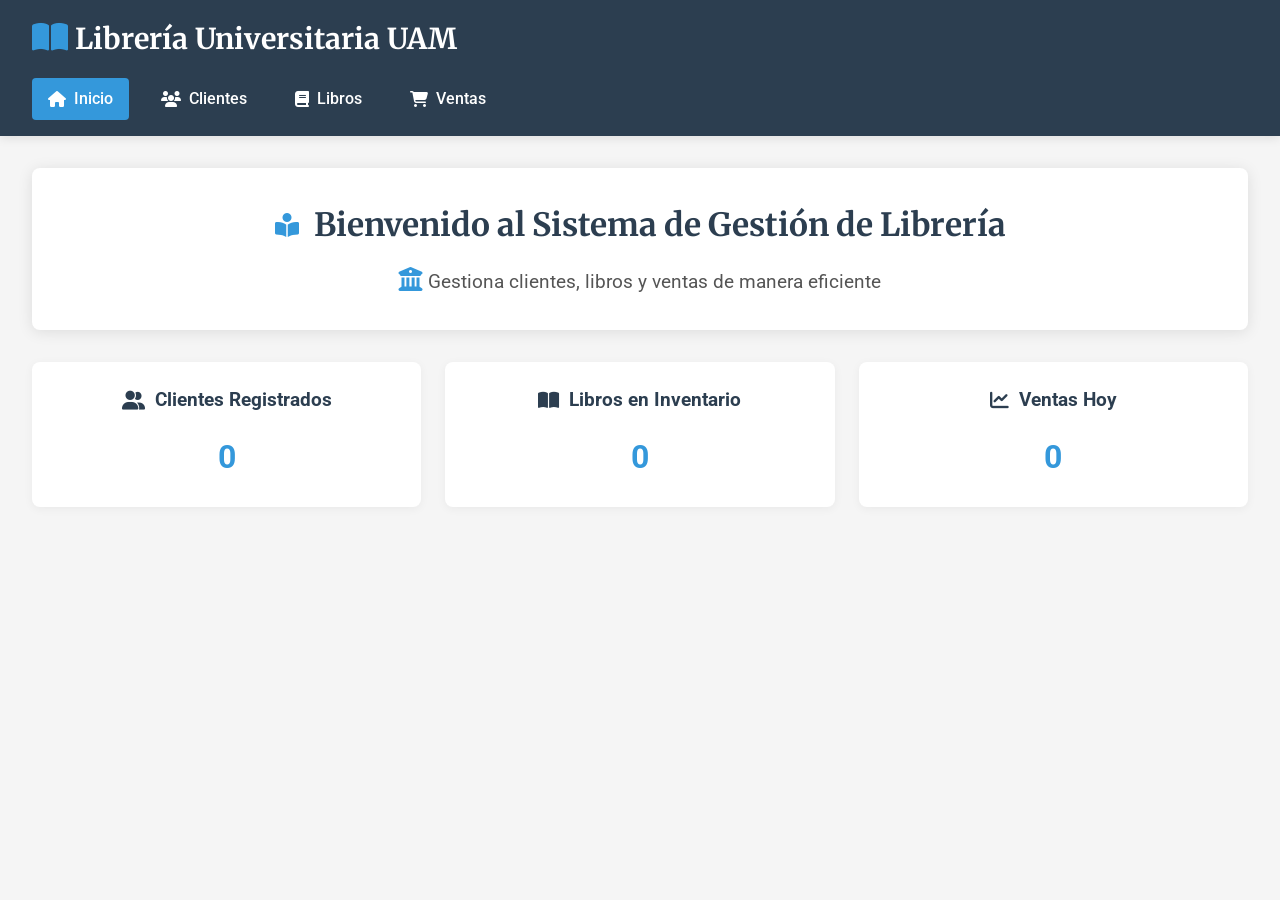
<file: src/main/resources/Static/index.html>
<!DOCTYPE html>
<html lang="es">
<head>
    <meta charset="UTF-8">
    <meta name="viewport" content="width=device-width, initial-scale=1.0">
    <title>Librería Universitaria UAM</title>
    <link href="https://fonts.googleapis.com/css2?family=Roboto:wght@300;400;500;700&family=Merriweather:wght@700&display=swap" rel="stylesheet">
    <link rel="stylesheet" href="https://cdnjs.cloudflare.com/ajax/libs/font-awesome/6.4.0/css/all.min.css">
    <style>
        :root {
            --primary-color: #2c3e50;
            --secondary-color: #3498db;
            --accent-color: #e74c3c;
            --light-color: #ecf0f1;
            --dark-color: #2c3e50;
            --success-color: #2ecc71;
        }

        * {
            box-sizing: border-box;
            margin: 0;
            padding: 0;
        }

        body {
            font-family: 'Roboto', sans-serif;
            background-color: #f5f5f5;
            color: #333;
            line-height: 1.6;
        }

        header {
            background: linear-gradient(135deg, var(--primary-color), var(--dark-color));
            color: white;
            padding: 1rem 2rem;
            box-shadow: 0 2px 10px rgba(0,0,0,0.1);
            position: sticky;
            top: 0;
            z-index: 100;
        }

        .logo-container {
            display: flex;
            align-items: center;
            gap: 15px;
        }

        .logo-container img {
            height: 50px;
        }

        .logo-container h1 {
            font-family: 'Merriweather', serif;
            font-size: 1.8rem;
            margin: 0;
            color: white;
        }

        .logo-container i {
            font-size: 2rem;
            color: var(--secondary-color);
        }

        nav {
            margin-top: 1rem;
        }

        nav ul {
            display: flex;
            list-style: none;
            padding: 0;
            margin: 0;
            gap: 1rem;
        }

        nav li a {
            color: white;
            text-decoration: none;
            padding: 0.5rem 1rem;
            border-radius: 4px;
            transition: all 0.3s ease;
            display: flex;
            align-items: center;
            gap: 8px;
            font-weight: 500;
        }

        nav li a:hover, nav li a.active {
            background-color: var(--secondary-color);
        }

        main {
            padding: 2rem;
            max-width: 1400px;
            margin: 0 auto;
        }

        .content-section {
            display: none;
        }

        .content-section.active {
            display: block;
        }

        .welcome-banner {
            background-color: white;
            padding: 2rem;
            border-radius: 8px;
            box-shadow: 0 2px 15px rgba(0,0,0,0.1);
            margin-bottom: 2rem;
            text-align: center;
        }

        .welcome-banner h2 {
            font-family: 'Merriweather', serif;
            color: var(--primary-color);
            font-size: 2rem;
            margin-bottom: 1rem;
            display: flex;
            align-items: center;
            justify-content: center;
            gap: 15px;
        }

        .welcome-banner p {
            font-size: 1.2rem;
            color: #555;
        }

        .welcome-banner i {
            color: var(--secondary-color);
            font-size: 1.5rem;
        }

        .stats-container {
            display: grid;
            grid-template-columns: repeat(auto-fit, minmax(300px, 1fr));
            gap: 1.5rem;
            margin-bottom: 2rem;
        }

        .stat-card {
            background-color: white;
            padding: 1.5rem;
            border-radius: 8px;
            box-shadow: 0 2px 10px rgba(0,0,0,0.05);
            text-align: center;
            transition: transform 0.3s ease;
        }

        .stat-card:hover {
            transform: translateY(-5px);
        }

        .stat-card h3 {
            color: var(--primary-color);
            margin-bottom: 1rem;
            display: flex;
            align-items: center;
            justify-content: center;
            gap: 10px;
        }

        .stat-card p {
            font-size: 2rem;
            font-weight: 700;
            color: var(--secondary-color);
        }

        .section-header {
            display: flex;
            justify-content: space-between;
            align-items: center;
            margin-bottom: 1.5rem;
            flex-wrap: wrap;
            gap: 1rem;
        }

        .section-header h2 {
            font-family: 'Merriweather', serif;
            color: var(--primary-color);
            display: flex;
            align-items: center;
            gap: 10px;
        }

        .btn {
            padding: 0.6rem 1.2rem;
            border: none;
            border-radius: 4px;
            cursor: pointer;
            font-weight: 500;
            transition: all 0.3s ease;
            display: inline-flex;
            align-items: center;
            gap: 8px;
        }

        .btn-primary {
            background-color: var(--secondary-color);
            color: white;
        }

        .btn-primary:hover {
            background-color: #2980b9;
        }

        .btn-secondary {
            background-color: var(--light-color);
            color: var(--dark-color);
        }

        .btn-secondary:hover {
            background-color: #d5dbdb;
        }

        .search-bar {
            display: flex;
            gap: 10px;
            margin-bottom: 1.5rem;
            flex-wrap: wrap;
        }

        .search-bar input {
            flex: 1;
            min-width: 200px;
            padding: 0.6rem 1rem;
            border: 1px solid #ddd;
            border-radius: 4px;
            font-size: 1rem;
        }

        .search-bar select {
            padding: 0.6rem 1rem;
            border: 1px solid #ddd;
            border-radius: 4px;
            background-color: white;
        }

        .table-container {
            background-color: white;
            border-radius: 8px;
            box-shadow: 0 2px 10px rgba(0,0,0,0.05);
            overflow-x: auto;
        }

        table {
            width: 100%;
            border-collapse: collapse;
        }

        th, td {
            padding: 1rem;
            text-align: left;
            border-bottom: 1px solid #eee;
        }

        th {
            background-color: var(--light-color);
            color: var(--dark-color);
            font-weight: 500;
            white-space: nowrap;
        }

        tr:hover {
            background-color: #f9f9f9;
        }

        .actions {
            display: flex;
            gap: 8px;
        }

        .btn-sm {
            padding: 0.4rem 0.8rem;
            font-size: 0.9rem;
        }

        .btn-danger {
            background-color: var(--accent-color);
            color: white;
        }

        .btn-danger:hover {
            background-color: #c0392b;
        }

        .btn-success {
            background-color: var(--success-color);
            color: white;
        }

        .btn-success:hover {
            background-color: #27ae60;
        }

        /* Modal styles */
        .modal {
            display: none;
            position: fixed;
            z-index: 1000;
            left: 0;
            top: 0;
            width: 100%;
            height: 100%;
            background-color: rgba(0,0,0,0.5);
            overflow: auto;
        }

        .modal-content {
            background-color: white;
            margin: 5% auto;
            padding: 2rem;
            border-radius: 8px;
            box-shadow: 0 4px 20px rgba(0,0,0,0.2);
            width: 90%;
            max-width: 600px;
            position: relative;
        }

        .close {
            position: absolute;
            top: 1rem;
            right: 1.5rem;
            font-size: 1.5rem;
            color: #aaa;
            cursor: pointer;
        }

        .close:hover {
            color: var(--dark-color);
        }

        .form-group {
            margin-bottom: 1.2rem;
        }

        .form-group label {
            display: block;
            margin-bottom: 0.5rem;
            font-weight: 500;
            color: var(--dark-color);
        }

        .form-group input,
        .form-group select,
        .form-group textarea {
            width: 100%;
            padding: 0.7rem 1rem;
            border: 1px solid #ddd;
            border-radius: 4px;
            font-size: 1rem;
        }

        .detalles-venta {
            margin-bottom: 1.5rem;
        }

        .detalle-item {
            display: flex;
            gap: 10px;
            margin-bottom: 10px;
            align-items: center;
        }

        .detalle-item select {
            flex: 2;
        }

        .detalle-item input {
            flex: 1;
        }

        .resumen-venta {
            background-color: var(--light-color);
            padding: 1rem;
            border-radius: 4px;
            margin-bottom: 1.5rem;
        }

        .resumen-venta p {
            margin-bottom: 0.5rem;
            font-size: 1.1rem;
        }

        @media (max-width: 768px) {
            nav ul {
                flex-direction: column;
                gap: 0.5rem;
            }

            .section-header {
                flex-direction: column;
                align-items: flex-start;
            }

            .search-bar {
                flex-direction: column;
            }

            .search-bar input,
            .search-bar select,
            .search-bar button {
                width: 100%;
            }

            .detalle-item {
                flex-direction: column;
                align-items: stretch;
            }
        }
    </style>
</head>
<body>
<header>
    <div class="logo-container">
        <h1><i class="fas fa-book-open"></i> Librería Universitaria UAM</h1>
    </div>
    <nav>
        <ul>
            <li><a href="#" class="nav-link active" data-section="inicio"><i class="fas fa-home"></i> Inicio</a></li>
            <li><a href="#" class="nav-link" data-section="clientes"><i class="fas fa-users"></i> Clientes</a></li>
            <li><a href="#" class="nav-link" data-section="libros"><i class="fas fa-book"></i> Libros</a></li>
            <li><a href="#" class="nav-link" data-section="ventas"><i class="fas fa-shopping-cart"></i> Ventas</a></li>
        </ul>
    </nav>
</header>

<main>
    <!-- Sección Inicio -->
    <section id="inicio" class="content-section active">
        <div class="welcome-banner">
            <h2><i class="fas fa-book-reader"></i> Bienvenido al Sistema de Gestión de Librería</h2>
            <p><i class="fas fa-university"></i> Gestiona clientes, libros y ventas de manera eficiente</p>
        </div>
        <div class="stats-container">
            <div class="stat-card">
                <h3><i class="fas fa-user-friends"></i> Clientes Registrados</h3>
                <p id="total-clientes">0</p>
            </div>
            <div class="stat-card">
                <h3><i class="fas fa-book-open"></i> Libros en Inventario</h3>
                <p id="total-libros">0</p>
            </div>
            <div class="stat-card">
                <h3><i class="fas fa-chart-line"></i> Ventas Hoy</h3>
                <p id="ventas-hoy">0</p>
            </div>
        </div>
    </section>

    <!-- Sección Clientes -->
    <section id="clientes" class="content-section">
        <div class="section-header">
            <h2><i class="fas fa-users"></i> Gestión de Clientes</h2>
            <button id="nuevo-cliente" class="btn btn-primary"><i class="fas fa-user-plus"></i> Nuevo Cliente</button>
        </div>

        <div class="clientes-container">
            <div class="search-bar">
                <input type="text" id="buscar-cliente" placeholder="Buscar cliente...">
                <button id="btn-buscar-cliente" class="btn btn-primary"><i class="fas fa-search"></i> Buscar</button>
            </div>

            <div class="table-container">
                <table id="tabla-clientes">
                    <thead>
                    <tr>
                        <th><i class="fas fa-id-card"></i> ID</th>
                        <th><i class="fas fa-user"></i> Nombre</th>
                        <th><i class="fas fa-envelope"></i> Email</th>
                        <th><i class="fas fa-id-badge"></i> Matrícula</th>
                        <th><i class="fas fa-cog"></i> Acciones</th>
                    </tr>
                    </thead>
                    <tbody>
                    <!-- Datos se llenarán con JavaScript -->
                    </tbody>
                </table>
            </div>
        </div>
    </section>

    <!-- Sección Libros -->
    <section id="libros" class="content-section">
        <div class="section-header">
            <h2><i class="fas fa-book"></i> Gestión de Libros</h2>
            <button id="nuevo-libro" class="btn btn-primary"><i class="fas fa-plus-circle"></i> Nuevo Libro</button>
        </div>

        <div class="libros-container">
            <div class="search-bar">
                <input type="text" id="buscar-libro" placeholder="Buscar libro...">
                <select id="filtro-libro">
                    <option value="titulo">Título</option>
                    <option value="autor">Autor</option>
                </select>
                <button id="btn-buscar-libro" class="btn btn-primary"><i class="fas fa-search"></i> Buscar</button>
            </div>

            <div class="table-container">
                <table id="tabla-libros">
                    <thead>
                    <tr>
                        <th><i class="fas fa-id-card"></i> ID</th>
                        <th><i class="fas fa-heading"></i> Título</th>
                        <th><i class="fas fa-user-edit"></i> Autor</th>
                        <th><i class="fas fa-tag"></i> Precio</th>
                        <th><i class="fas fa-boxes"></i> Stock</th>
                        <th><i class="fas fa-cog"></i> Acciones</th>
                    </tr>
                    </thead>
                    <tbody>
                    <!-- Datos se llenarán con JavaScript -->
                    </tbody>
                </table>
            </div>
        </div>
    </section>

    <!-- Sección Ventas -->
    <section id="ventas" class="content-section">
        <div class="section-header">
            <h2><i class="fas fa-shopping-cart"></i> Registro de Ventas</h2>
            <button id="nueva-venta" class="btn btn-primary"><i class="fas fa-cash-register"></i> Nueva Venta</button>
        </div>

        <div class="ventas-container">
            <div class="table-container">
                <table id="tabla-ventas">
                    <thead>
                    <tr>
                        <th><i class="fas fa-id-card"></i> ID</th>
                        <th><i class="fas fa-user"></i> Cliente</th>
                        <th><i class="fas fa-calendar-alt"></i> Fecha</th>
                        <th><i class="fas fa-money-bill-wave"></i> Total</th>
                        <th><i class="fas fa-cog"></i> Acciones</th>
                    </tr>
                    </thead>
                    <tbody>
                    <!-- Datos se llenarán con JavaScript -->
                    </tbody>
                </table>
            </div>
        </div>
    </section>
</main>

<!-- Modales -->
<div id="modal-cliente" class="modal">
    <div class="modal-content">
        <span class="close">&times;</span>
        <h2 id="modal-cliente-titulo"><i class="fas fa-user-plus"></i> Nuevo Cliente</h2>
        <form id="form-cliente">
            <input type="hidden" id="cliente-id">
            <div class="form-group">
                <label for="cliente-nombre"><i class="fas fa-user"></i> Nombre</label>
                <input type="text" id="cliente-nombre" required>
            </div>
            <div class="form-group">
                <label for="cliente-email"><i class="fas fa-envelope"></i> Email</label>
                <input type="email" id="cliente-email" required>
            </div>
            <div class="form-group">
                <label for="cliente-telefono"><i class="fas fa-phone"></i> Teléfono</label>
                <input type="text" id="cliente-telefono">
            </div>
            <div class="form-group">
                <label for="cliente-matricula"><i class="fas fa-id-badge"></i> Matrícula</label>
                <input type="text" id="cliente-matricula">
            </div>
            <button type="submit" class="btn btn-primary"><i class="fas fa-save"></i> Guardar</button>
        </form>
    </div>
</div>

<div id="modal-libro" class="modal">
    <div class="modal-content">
        <span class="close">&times;</span>
        <h2 id="modal-libro-titulo"><i class="fas fa-book-medical"></i> Nuevo Libro</h2>
        <form id="form-libro">
            <input type="hidden" id="libro-id">
            <div class="form-group">
                <label for="libro-titulo"><i class="fas fa-heading"></i> Título</label>
                <input type="text" id="libro-titulo" required>
            </div>
            <div class="form-group">
                <label for="libro-autor"><i class="fas fa-user-edit"></i> Autor</label>
                <input type="text" id="libro-autor" required>
            </div>
            <div class="form-group">
                <label for="libro-precio"><i class="fas fa-tag"></i> Precio</label>
                <input type="number" id="libro-precio" step="0.01" required>
            </div>
            <div class="form-group">
                <label for="libro-stock"><i class="fas fa-boxes"></i> Stock</label>
                <input type="number" id="libro-stock" required>
            </div>
            <button type="submit" class="btn btn-primary"><i class="fas fa-save"></i> Guardar</button>
        </form>
    </div>
</div>

<div id="modal-venta" class="modal">
    <div class="modal-content">
        <span class="close">&times;</span>
        <h2 id="modal-venta-titulo"><i class="fas fa-cash-register"></i> Nueva Venta</h2>
        <form id="form-venta">
            <input type="hidden" id="venta-id">
            <div class="form-group">
                <label for="venta-cliente"><i class="fas fa-user"></i> Cliente</label>
                <select id="venta-cliente" required>
                    <option value="">Seleccione un cliente</option>
                </select>
            </div>
            <div class="form-group">
                <label for="venta-descuento"><i class="fas fa-percentage"></i> Descuento (%)</label>
                <input type="number" id="venta-descuento" min="0" max="100" value="0">
            </div>

            <h3><i class="fas fa-list"></i> Detalles de Venta</h3>
            <div class="detalles-venta">
                <div class="detalle-item">
                    <select class="detalle-libro">
                        <option value="">Seleccione un libro</option>
                    </select>
                    <input type="number" class="detalle-cantidad" min="1" value="1" placeholder="Cantidad">
                    <button type="button" class="btn btn-danger btn-sm btn-eliminar-detalle"><i class="fas fa-trash"></i> Eliminar</button>
                </div>
            </div>
            <button type="button" id="agregar-detalle" class="btn btn-secondary"><i class="fas fa-plus-circle"></i> Agregar Libro</button>

            <div class="resumen-venta">
                <p><strong><i class="fas fa-receipt"></i> Subtotal:</strong> $<span id="venta-subtotal">0.00</span></p>
                <p><strong><i class="fas fa-tag"></i> Descuento:</strong> $<span id="venta-descuento-monto">0.00</span></p>
                <p><strong><i class="fas fa-money-bill-wave"></i> Total:</strong> $<span id="venta-total">0.00</span></p>
            </div>

            <button type="submit" class="btn btn-primary"><i class="fas fa-check-circle"></i> Registrar Venta</button>
        </form>
    </div>
</div>

<div id="modal-detalle-venta" class="modal">
    <div class="modal-content">
        <span class="close">&times;</span>
        <h2><i class="fas fa-info-circle"></i> Detalles de Venta</h2>
        <div id="detalle-venta-info">
            <p><strong><i class="fas fa-user"></i> Cliente:</strong> <span id="detalle-cliente"></span></p>
            <p><strong><i class="fas fa-calendar-alt"></i> Fecha:</strong> <span id="detalle-fecha"></span></p>
            <p><strong><i class="fas fa-money-bill-wave"></i> Total:</strong> $<span id="detalle-total"></span></p>

            <h3><i class="fas fa-book"></i> Libros vendidos</h3>
            <table id="tabla-detalle-venta">
                <thead>
                <tr>
                    <th><i class="fas fa-book"></i> Libro</th>
                    <th><i class="fas fa-hashtag"></i> Cantidad</th>
                    <th><i class="fas fa-tag"></i> Precio Unitario</th>
                    <th><i class="fas fa-calculator"></i> Subtotal</th>
                </tr>
                </thead>
                <tbody>
                <!-- Datos se llenarán con JavaScript -->
                </tbody>
            </table>
        </div>
    </div>
</div>

<script type="module" src="js/main.js"></script>
</body>
</html>
</file>
